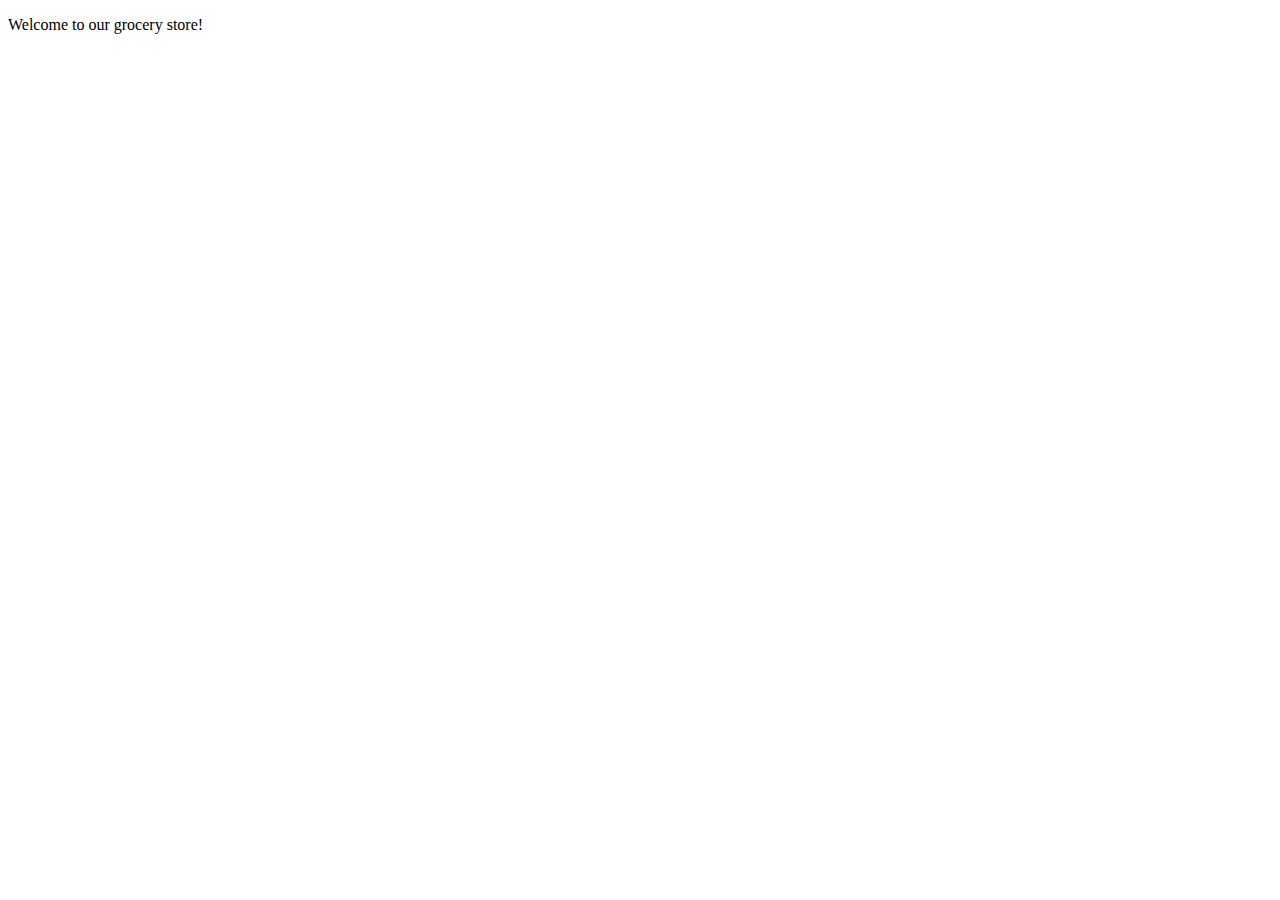
<file: 小马哥笔记/代码/idea/spring-webmvc/src/main/resources/thymeleaf/index.htm>
<!DOCTYPE html>
<html xmlns:th="http://www.thymeleaf.org">
<head>
    <title>首页</title>
    <meta http-equiv="Content-Type" content="text/html; charset=UTF-8" />
</head>
<body>
<p th:text="#{home.welcome}">Welcome to our grocery store!</p>
</body>
</html>
</file>
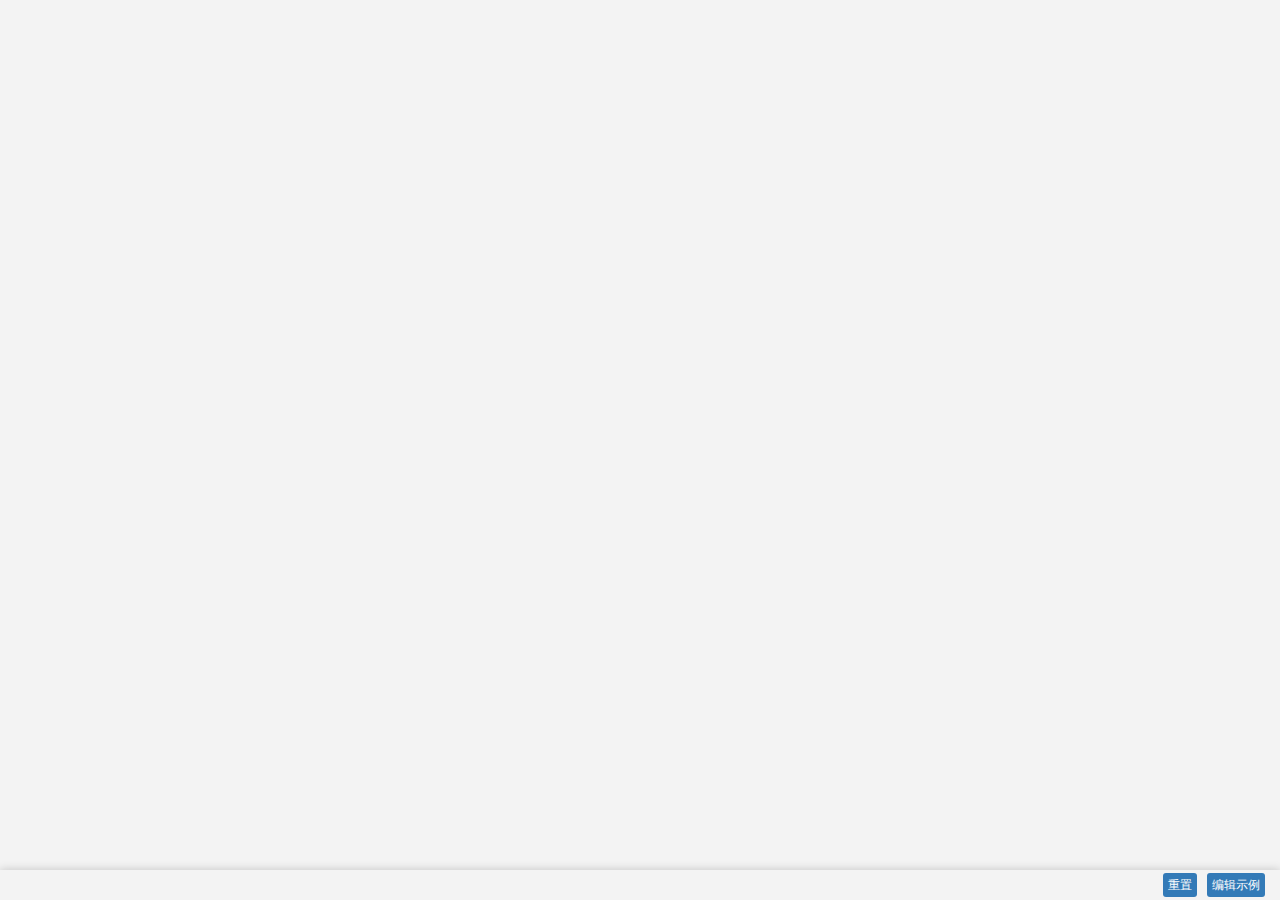
<file: API/ECharts API_files/view.htm>
<!DOCTYPE html>
<html><head>
<meta http-equiv="content-type" content="text/html; charset=UTF-8"><meta charset="utf-8"><meta http-equiv="X-UA-Compatible" content="IE=edge"><meta name="viewport" content="width=device-width, initial-scale=1"><link rel="stylesheet" type="text/css" href="view_data/bootstrap.css"><!-- HTML5 shim and Respond.js for IE8 support of HTML5 elements and media queries--><!--[if lt IE 9]><script src="https://oss.maxcdn.com/html5shiv/3.7.2/html5shiv.min.js"></script><script src="https://oss.maxcdn.com/respond/1.4.2/respond.min.js"></script><![endif]--><link rel="stylesheet" type="text/css" href="view_data/main.css"><title>ECharts Demo</title><script src="hm.js"></script><script type="text/javascript">window.EC_DEMO_LANG = 'cn';
</script><style type="text/css">.dg {
  /** Clear list styles */
  /* Auto-place container */
  /* Auto-placed GUI's */
  /* Line items that don't contain folders. */
  /** Folder names */
  /** Hides closed items */
  /** Controller row */
  /** Name-half (left) */
  /** Controller-half (right) */
  /** Controller placement */
  /** Shorter number boxes when slider is present. */
  /** Ensure the entire boolean and function row shows a hand */ }
  .dg ul {
    list-style: none;
    margin: 0;
    padding: 0;
    width: 100%;
    clear: both; }
  .dg.ac {
    position: fixed;
    top: 0;
    left: 0;
    right: 0;
    height: 0;
    z-index: 0; }
  .dg:not(.ac) .main {
    /** Exclude mains in ac so that we don't hide close button */
    overflow: hidden; }
  .dg.main {
    -webkit-transition: opacity 0.1s linear;
    -o-transition: opacity 0.1s linear;
    -moz-transition: opacity 0.1s linear;
    transition: opacity 0.1s linear; }
    .dg.main.taller-than-window {
      overflow-y: auto; }
      .dg.main.taller-than-window .close-button {
        opacity: 1;
        /* TODO, these are style notes */
        margin-top: -1px;
        border-top: 1px solid #2c2c2c; }
    .dg.main ul.closed .close-button {
      opacity: 1 !important; }
    .dg.main:hover .close-button,
    .dg.main .close-button.drag {
      opacity: 1; }
    .dg.main .close-button {
      /*opacity: 0;*/
      -webkit-transition: opacity 0.1s linear;
      -o-transition: opacity 0.1s linear;
      -moz-transition: opacity 0.1s linear;
      transition: opacity 0.1s linear;
      border: 0;
      position: absolute;
      line-height: 19px;
      height: 20px;
      /* TODO, these are style notes */
      cursor: pointer;
      text-align: center;
      background-color: #000; }
      .dg.main .close-button:hover {
        background-color: #111; }
  .dg.a {
    float: right;
    margin-right: 15px;
    overflow-x: hidden; }
    .dg.a.has-save > ul {
      margin-top: 27px; }
      .dg.a.has-save > ul.closed {
        margin-top: 0; }
    .dg.a .save-row {
      position: fixed;
      top: 0;
      z-index: 1002; }
  .dg li {
    -webkit-transition: height 0.1s ease-out;
    -o-transition: height 0.1s ease-out;
    -moz-transition: height 0.1s ease-out;
    transition: height 0.1s ease-out; }
  .dg li:not(.folder) {
    cursor: auto;
    height: 27px;
    line-height: 27px;
    overflow: hidden;
    padding: 0 4px 0 5px; }
  .dg li.folder {
    padding: 0;
    border-left: 4px solid rgba(0, 0, 0, 0); }
  .dg li.title {
    cursor: pointer;
    margin-left: -4px; }
  .dg .closed li:not(.title),
  .dg .closed ul li,
  .dg .closed ul li > * {
    height: 0;
    overflow: hidden;
    border: 0; }
  .dg .cr {
    clear: both;
    padding-left: 3px;
    height: 27px; }
  .dg .property-name {
    cursor: default;
    float: left;
    clear: left;
    width: 40%;
    overflow: hidden;
    text-overflow: ellipsis; }
  .dg .c {
    float: left;
    width: 60%; }
  .dg .c input[type=text] {
    border: 0;
    margin-top: 4px;
    padding: 3px;
    width: 100%;
    float: right; }
  .dg .has-slider input[type=text] {
    width: 30%;
    /*display: none;*/
    margin-left: 0; }
  .dg .slider {
    float: left;
    width: 66%;
    margin-left: -5px;
    margin-right: 0;
    height: 19px;
    margin-top: 4px; }
  .dg .slider-fg {
    height: 100%; }
  .dg .c input[type=checkbox] {
    margin-top: 9px; }
  .dg .c select {
    margin-top: 5px; }
  .dg .cr.function,
  .dg .cr.function .property-name,
  .dg .cr.function *,
  .dg .cr.boolean,
  .dg .cr.boolean * {
    cursor: pointer; }
  .dg .selector {
    display: none;
    position: absolute;
    margin-left: -9px;
    margin-top: 23px;
    z-index: 10; }
  .dg .c:hover .selector,
  .dg .selector.drag {
    display: block; }
  .dg li.save-row {
    padding: 0; }
    .dg li.save-row .button {
      display: inline-block;
      padding: 0px 6px; }
  .dg.dialogue {
    background-color: #222;
    width: 460px;
    padding: 15px;
    font-size: 13px;
    line-height: 15px; }

/* TODO Separate style and structure */
#dg-new-constructor {
  padding: 10px;
  color: #222;
  font-family: Monaco, monospace;
  font-size: 10px;
  border: 0;
  resize: none;
  box-shadow: inset 1px 1px 1px #888;
  word-wrap: break-word;
  margin: 12px 0;
  display: block;
  width: 440px;
  overflow-y: scroll;
  height: 100px;
  position: relative; }

#dg-local-explain {
  display: none;
  font-size: 11px;
  line-height: 17px;
  border-radius: 3px;
  background-color: #333;
  padding: 8px;
  margin-top: 10px; }
  #dg-local-explain code {
    font-size: 10px; }

#dat-gui-save-locally {
  display: none; }

/** Main type */
.dg {
  color: #eee;
  font: 11px 'Lucida Grande', sans-serif;
  text-shadow: 0 -1px 0 #111;
  /** Auto place */
  /* Controller row, <li> */
  /** Controllers */ }
  .dg.main {
    /** Scrollbar */ }
    .dg.main::-webkit-scrollbar {
      width: 5px;
      background: #1a1a1a; }
    .dg.main::-webkit-scrollbar-corner {
      height: 0;
      display: none; }
    .dg.main::-webkit-scrollbar-thumb {
      border-radius: 5px;
      background: #676767; }
  .dg li:not(.folder) {
    background: #1a1a1a;
    border-bottom: 1px solid #2c2c2c; }
  .dg li.save-row {
    line-height: 25px;
    background: #dad5cb;
    border: 0; }
    .dg li.save-row select {
      margin-left: 5px;
      width: 108px; }
    .dg li.save-row .button {
      margin-left: 5px;
      margin-top: 1px;
      border-radius: 2px;
      font-size: 9px;
      line-height: 7px;
      padding: 4px 4px 5px 4px;
      background: #c5bdad;
      color: #fff;
      text-shadow: 0 1px 0 #b0a58f;
      box-shadow: 0 -1px 0 #b0a58f;
      cursor: pointer; }
      .dg li.save-row .button.gears {
        background: #c5bdad url([data-uri]) 2px 1px no-repeat;
        height: 7px;
        width: 8px; }
      .dg li.save-row .button:hover {
        background-color: #bab19e;
        box-shadow: 0 -1px 0 #b0a58f; }
  .dg li.folder {
    border-bottom: 0; }
  .dg li.title {
    padding-left: 16px;
    background: black url([data-uri]) 6px 10px no-repeat;
    cursor: pointer;
    border-bottom: 1px solid rgba(255, 255, 255, 0.2); }
  .dg .closed li.title {
    background-image: url([data-uri]); }
  .dg .cr.boolean {
    border-left: 3px solid #806787; }
  .dg .cr.function {
    border-left: 3px solid #e61d5f; }
  .dg .cr.number {
    border-left: 3px solid #2fa1d6; }
    .dg .cr.number input[type=text] {
      color: #2fa1d6; }
  .dg .cr.string {
    border-left: 3px solid #1ed36f; }
    .dg .cr.string input[type=text] {
      color: #1ed36f; }
  .dg .cr.function:hover, .dg .cr.boolean:hover {
    background: #111; }
  .dg .c input[type=text] {
    background: #303030;
    outline: none; }
    .dg .c input[type=text]:hover {
      background: #3c3c3c; }
    .dg .c input[type=text]:focus {
      background: #494949;
      color: #fff; }
  .dg .c .slider {
    background: #303030;
    cursor: ew-resize; }
  .dg .c .slider-fg {
    background: #2fa1d6; }
  .dg .c .slider:hover {
    background: #3c3c3c; }
    .dg .c .slider:hover .slider-fg {
      background: #44abda; }
</style></head><body><div id="view-main"><div class="control-panel"><a class="btn btn-default btn-sm">编辑示例</a><a class="btn btn-default btn-sm">重置</a></div><div id="view-chart" class="chart" style="-moz-user-select: none; background: transparent none repeat scroll 0% 0%;" _echarts_instance_="ec_1513593424796"><div style="position: relative; overflow: hidden; width: 694px; height: 364px; padding: 0px; margin: 0px; border-width: 0px; cursor: default;"><canvas style="position: absolute; left: 0px; top: 0px; width: 694px; height: 364px; -moz-user-select: none; padding: 0px; margin: 0px; border-width: 0px;" width="694" height="364" data-zr-dom-id="zr_0"></canvas></div></div></div><script type="text/javascript" src="view_data/jquery.js"></script><script type="text/javascript" src="view_data/bootstrap.js"></script><script type="text/javascript" src="view_data/lodash.js"></script><script type="text/javascript" src="view_data/dat.js"></script><script type="text/javascript" src="view_data/echarts-all-3.js"></script><script type="text/javascript" src="view_data/ecStat.js"></script><script id="echarts-js" type="text/javascript" src="view_data/china.js"></script><script id="echarts-js" type="text/javascript" src="view_data/world.js"></script><script id="echarts-js" type="text/javascript" src="view_data/dataTool.js"></script><script id="echarts-js" type="text/javascript" src="view_data/api"></script><script type="text/javascript" src="view_data/getscript"></script><script id="echarts-js" type="text/javascript" src="view_data/bmap.js"></script><script type="text/javascript" src="view_data/view.js"></script><script type="text/javascript" src="view_data/hm.js"></script></body></html>
</file>
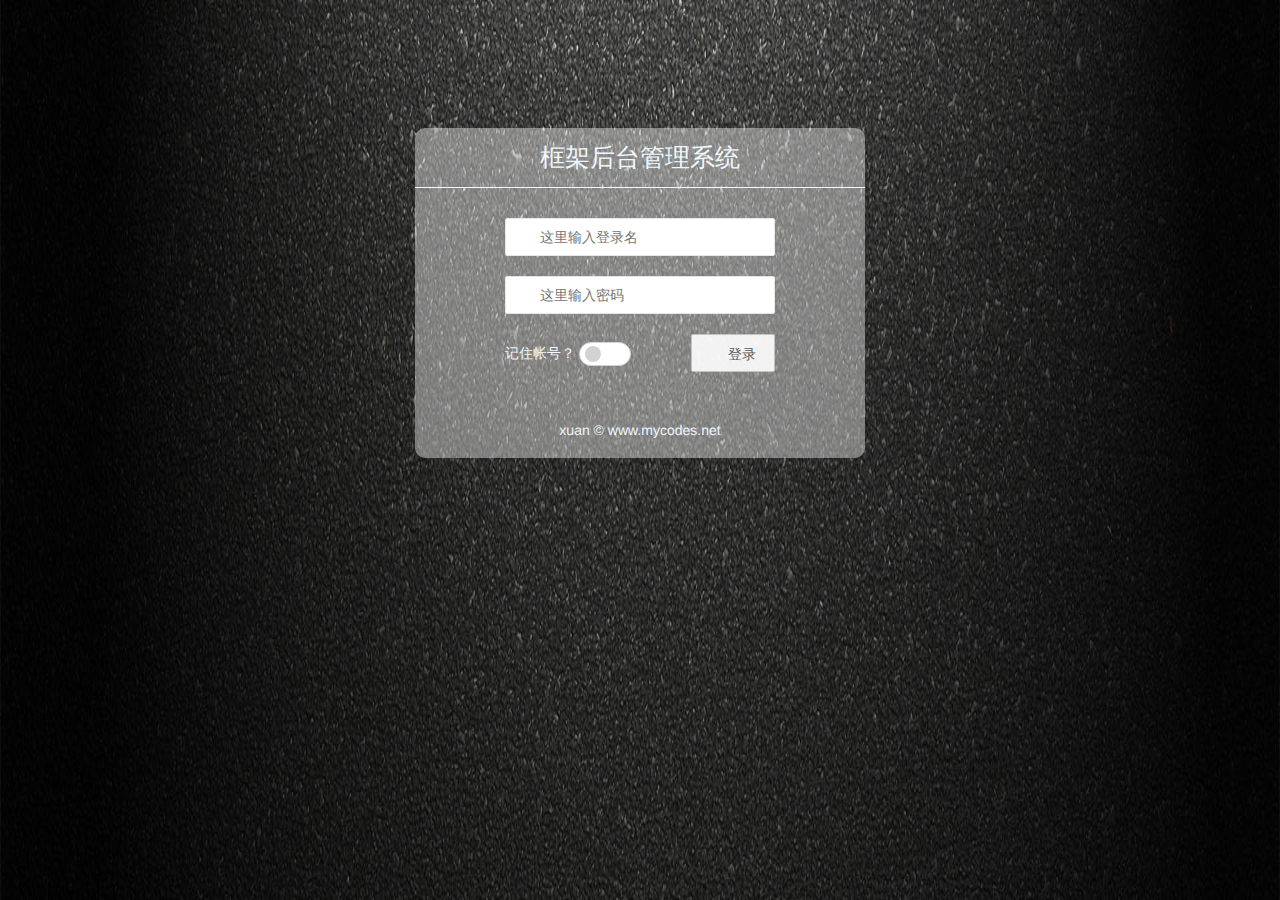
<file: 前端/html后台框架/page/login.html>
<!DOCTYPE html>
<html>
  <head>
	<meta charset="utf-8">
	<meta name="viewport" content="width=device-width,initial-scale=1,minimum-scale=1.0,maximum-scale=1.0,user-scalable=no" />
	<meta name="renderer" content="webkit|ie-comp|ie-stand">
	<meta http-equiv="X-UA-Compatible" content="IE=edge,chrome=1">
	<meta http-equiv="Cache-Control" content="no-siteapp" />
	<meta name="keywords" content="scclui框架">
	<meta name="description" content="scclui为轻量级的网站后台管理系统模版。">
    <title>首页</title>
	
	<link rel="stylesheet" href="../common/layui/css/layui.css">
	<link rel="stylesheet" href="../common/css/sccl.css">
    
  </head>
  
  <body class="login-bg">
    <div class="login-box">
        <header>
            <h1>框架后台管理系统</h1>
        </header>
        <div class="login-main">
			<form action="/manage/login" class="layui-form" method="post">
				<input name="__RequestVerificationToken" type="hidden" value="">                
				<div class="layui-form-item">
					<label class="login-icon">
						<i class="layui-icon"></i>
					</label>
					<input type="text" name="userName" lay-verify="userName" autocomplete="off" placeholder="这里输入登录名" class="layui-input">
				</div>
				<div class="layui-form-item">
					<label class="login-icon">
						<i class="layui-icon"></i>
					</label>
					<input type="password" name="password" lay-verify="password" autocomplete="off" placeholder="这里输入密码" class="layui-input">
				</div>
				<div class="layui-form-item">
					<div class="pull-left login-remember">
						<label>记住帐号？</label>

						<input type="checkbox" name="rememberMe" value="true" lay-skin="switch" title="记住帐号"><div class="layui-unselect layui-form-switch"><i></i></div>
					</div>
					<div class="pull-right">
						<button class="layui-btn layui-btn-primary" lay-submit="" lay-filter="login">
							<i class="layui-icon"></i> 登录
						</button>
					</div>
					<div class="clear"></div>
				</div>
			</form>        
		</div>
        <footer>
            <p>xuan © www.mycodes.net</p>
        </footer>
    </div>
    <script type="text/html" id="code-temp">
        <div class="login-code-box">
            <input type="text" class="layui-input" id="code" />
            <img id="valiCode" src="/manage/validatecode?v=636150612041789540" alt="验证码" />
        </div>
    </script>
    <script src="../common/layui/layui.js"></script>
    <script>
        layui.use(['layer', 'form'], function () {
            var layer = layui.layer,
				$ = layui.jquery,
				form = layui.form();

            form.verify({
                userName: function (value) {
                    if (value === '')
                        return '请输入用户名';
                },
                password: function (value) {
                    if (value === '')
                        return '请输入密码';
                }
            });

            var errorCount = 0;

            form.on('submit(login)', function (data) {
				window.location.href = "..common/page/index.html";
                /*if (errorCount > 5) {
                    layer.open({
                        title: '<img src="' + location.origin + '/Plugins/layui/images/face/7.gif" alt="[害羞]">输入验证码',
                        type: 1,
                        content: document.getElementById('code-temp').innerHTML,
                        btn: ['确定'],
                        yes: function (index, layero) {
                            var $code = $('#code');
                            if ($code.val() === '') {
                                layer.msg('输入验证码啦，让我知道你是人类。');
                                isCheck = false;
                            } else {
                                $('input[name=verifyCode]').val();
                                var params = data.field;
                                params.verifyCode = $code.val();
                                submit($,params);
                                layer.close(index);
                            }
                        },
                        area: ['250px', '150px']
                    });
                    $('#valiCode').off('click').on('click', function () {
                        this.src = '/manage/validatecode?v=' + new Date().getTime();
                    });
                }else{
                    submit($,data.field);
                }

                return false;*/
            });

        });
		
        /*function submit($,params){
            $.post('/manage/login',params , function (res) {
                if (!res.success) {
                    if (res.data !== undefined)
                        errorCount = res.data.errorCount
                    layer.msg(res.message,{icon:2});
                }else
                {
                    layer.msg(res.message,{icon:1},function(index){
                        layer.close(index);
                        location.href='/manage';
                    });
                }
            }, 'json');
        }*/
    </script>
  </body>
</html>
</file>
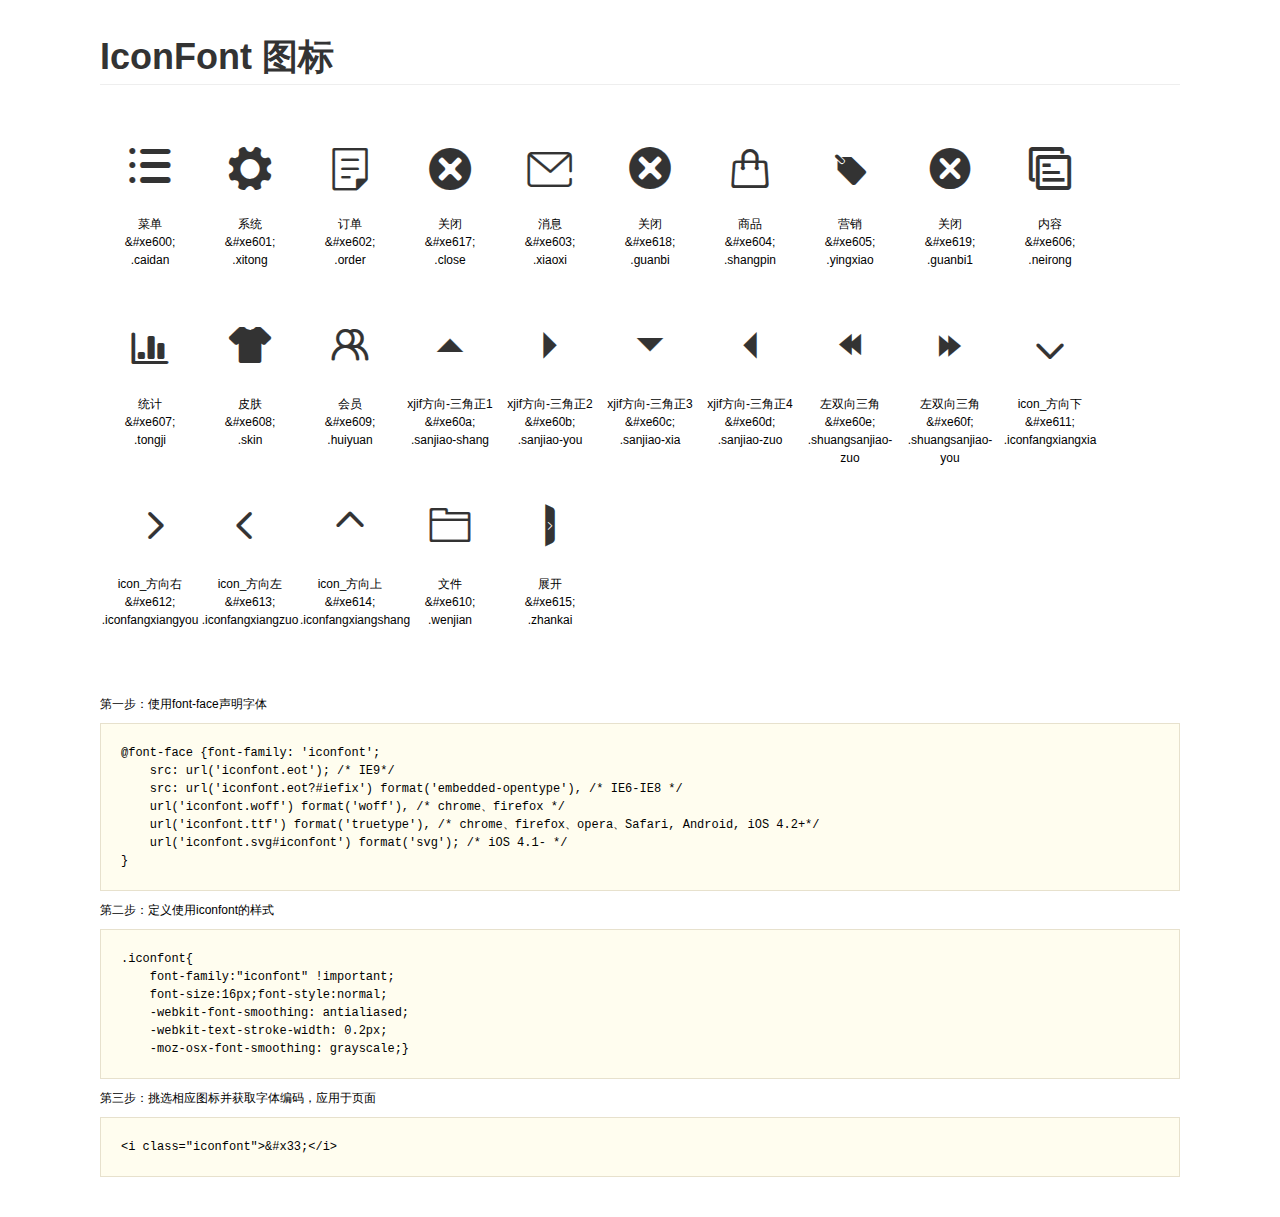
<file: 前端/html后台框架/common/iconfont/1.0.1/demo.html>
<!DOCTYPE html>
<html>
<head>
    <meta charset="utf-8"/>
    <title>IconFont</title>
    <link rel="stylesheet" href="demo.css">
    <link rel="stylesheet" href="iconfont.css">
</head>
<body>
    <div class="main">
        <h1>IconFont 图标</h1>
        <ul class="icon_lists clear">
            
                <li>
                <i class="icon iconfont">&#xe600;</i>
                    <div class="name">菜单</div>
                    <div class="code">&amp;#xe600;</div>
                    <div class="fontclass">.caidan</div>
                </li>
            
                <li>
                <i class="icon iconfont">&#xe601;</i>
                    <div class="name">系统</div>
                    <div class="code">&amp;#xe601;</div>
                    <div class="fontclass">.xitong</div>
                </li>
            
                <li>
                <i class="icon iconfont">&#xe602;</i>
                    <div class="name">订单</div>
                    <div class="code">&amp;#xe602;</div>
                    <div class="fontclass">.order</div>
                </li>
            
                <li>
                <i class="icon iconfont">&#xe617;</i>
                    <div class="name">关闭</div>
                    <div class="code">&amp;#xe617;</div>
                    <div class="fontclass">.close</div>
                </li>
            
                <li>
                <i class="icon iconfont">&#xe603;</i>
                    <div class="name">消息</div>
                    <div class="code">&amp;#xe603;</div>
                    <div class="fontclass">.xiaoxi</div>
                </li>
            
                <li>
                <i class="icon iconfont">&#xe618;</i>
                    <div class="name">关闭</div>
                    <div class="code">&amp;#xe618;</div>
                    <div class="fontclass">.guanbi</div>
                </li>
            
                <li>
                <i class="icon iconfont">&#xe604;</i>
                    <div class="name">商品</div>
                    <div class="code">&amp;#xe604;</div>
                    <div class="fontclass">.shangpin</div>
                </li>
            
                <li>
                <i class="icon iconfont">&#xe605;</i>
                    <div class="name">营销</div>
                    <div class="code">&amp;#xe605;</div>
                    <div class="fontclass">.yingxiao</div>
                </li>
            
                <li>
                <i class="icon iconfont">&#xe619;</i>
                    <div class="name">关闭</div>
                    <div class="code">&amp;#xe619;</div>
                    <div class="fontclass">.guanbi1</div>
                </li>
            
                <li>
                <i class="icon iconfont">&#xe606;</i>
                    <div class="name">内容</div>
                    <div class="code">&amp;#xe606;</div>
                    <div class="fontclass">.neirong</div>
                </li>
            
                <li>
                <i class="icon iconfont">&#xe607;</i>
                    <div class="name">统计</div>
                    <div class="code">&amp;#xe607;</div>
                    <div class="fontclass">.tongji</div>
                </li>
            
                <li>
                <i class="icon iconfont">&#xe608;</i>
                    <div class="name">皮肤</div>
                    <div class="code">&amp;#xe608;</div>
                    <div class="fontclass">.skin</div>
                </li>
            
                <li>
                <i class="icon iconfont">&#xe609;</i>
                    <div class="name">会员</div>
                    <div class="code">&amp;#xe609;</div>
                    <div class="fontclass">.huiyuan</div>
                </li>
            
                <li>
                <i class="icon iconfont">&#xe60a;</i>
                    <div class="name">xjif方向-三角正1</div>
                    <div class="code">&amp;#xe60a;</div>
                    <div class="fontclass">.sanjiao-shang</div>
                </li>
            
                <li>
                <i class="icon iconfont">&#xe60b;</i>
                    <div class="name">xjif方向-三角正2</div>
                    <div class="code">&amp;#xe60b;</div>
                    <div class="fontclass">.sanjiao-you</div>
                </li>
            
                <li>
                <i class="icon iconfont">&#xe60c;</i>
                    <div class="name">xjif方向-三角正3</div>
                    <div class="code">&amp;#xe60c;</div>
                    <div class="fontclass">.sanjiao-xia</div>
                </li>
            
                <li>
                <i class="icon iconfont">&#xe60d;</i>
                    <div class="name">xjif方向-三角正4</div>
                    <div class="code">&amp;#xe60d;</div>
                    <div class="fontclass">.sanjiao-zuo</div>
                </li>
            
                <li>
                <i class="icon iconfont">&#xe60e;</i>
                    <div class="name">左双向三角</div>
                    <div class="code">&amp;#xe60e;</div>
                    <div class="fontclass">.shuangsanjiao-zuo</div>
                </li>
            
                <li>
                <i class="icon iconfont">&#xe60f;</i>
                    <div class="name">左双向三角</div>
                    <div class="code">&amp;#xe60f;</div>
                    <div class="fontclass">.shuangsanjiao-you</div>
                </li>
            
                <li>
                <i class="icon iconfont">&#xe611;</i>
                    <div class="name">icon_方向下</div>
                    <div class="code">&amp;#xe611;</div>
                    <div class="fontclass">.iconfangxiangxia</div>
                </li>
            
                <li>
                <i class="icon iconfont">&#xe612;</i>
                    <div class="name">icon_方向右</div>
                    <div class="code">&amp;#xe612;</div>
                    <div class="fontclass">.iconfangxiangyou</div>
                </li>
            
                <li>
                <i class="icon iconfont">&#xe613;</i>
                    <div class="name">icon_方向左</div>
                    <div class="code">&amp;#xe613;</div>
                    <div class="fontclass">.iconfangxiangzuo</div>
                </li>
            
                <li>
                <i class="icon iconfont">&#xe614;</i>
                    <div class="name">icon_方向上</div>
                    <div class="code">&amp;#xe614;</div>
                    <div class="fontclass">.iconfangxiangshang</div>
                </li>
            
                <li>
                <i class="icon iconfont">&#xe610;</i>
                    <div class="name">文件</div>
                    <div class="code">&amp;#xe610;</div>
                    <div class="fontclass">.wenjian</div>
                </li>
            
                <li>
                <i class="icon iconfont">&#xe615;</i>
                    <div class="name">展开</div>
                    <div class="code">&amp;#xe615;</div>
                    <div class="fontclass">.zhankai</div>
                </li>
            
        </ul>


        <div class="helps">
            第一步：使用font-face声明字体
            <pre>
@font-face {font-family: 'iconfont';
    src: url('iconfont.eot'); /* IE9*/
    src: url('iconfont.eot?#iefix') format('embedded-opentype'), /* IE6-IE8 */
    url('iconfont.woff') format('woff'), /* chrome、firefox */
    url('iconfont.ttf') format('truetype'), /* chrome、firefox、opera、Safari, Android, iOS 4.2+*/
    url('iconfont.svg#iconfont') format('svg'); /* iOS 4.1- */
}
</pre>
第二步：定义使用iconfont的样式
            <pre>
.iconfont{
    font-family:"iconfont" !important;
    font-size:16px;font-style:normal;
    -webkit-font-smoothing: antialiased;
    -webkit-text-stroke-width: 0.2px;
    -moz-osx-font-smoothing: grayscale;}
</pre>
第三步：挑选相应图标并获取字体编码，应用于页面
<pre>
&lt;i class="iconfont"&gt;&amp;#x33;&lt;/i&gt;
</pre>
        </div>

    </div>
</body>
</html>
</file>
<file: API/ECharts API_files/view_data/main.css>
*{margin:0;padding:0;-webkit-box-sizing:border-box;box-sizing:border-box}body{background-color:#f3f3f3;color:#333}.page{padding:20px 0}.btn-primary{background-color:#3ba7dc;border-color:#3095c6}.btn-primary:hover{background-color:#3095c6;border-color:#3095c6}.navbar-default{border:none;border-bottom:1px solid #0e151f;background-color:#293c55}.navbar-default#index-nav{margin-bottom:0}.navbar-default .navbar-brand{color:#efefef}.navbar-default .navbar-brand:hover,.navbar-default .navbar-brand:focus{color:#f3f3f3}.navbar-default .navbar-nav li a{color:#efefef}.navbar-default .navbar-nav li a:hover,.navbar-default .navbar-nav li a:focus{color:#f3f3f3;background-color:#0e151f}.navbar-default .navbar-nav li.active a{color:#efefef;background-color:#162436}.navbar-default .navbar-nav li.active a:hover,.navbar-default .navbar-nav li.active a:focus{color:#f3f3f3;background-color:#0e151f}.navbar-default .navbar-nav li.highlight a{background-color:#e43c59}.navbar-default .navbar-nav li.highlight a:hover,.navbar-default .navbar-nav li.highlight a:focus{background-color:#bf465b}#nav-avatar{width:50px;height:50px;float:right;display:none}#nav-avatar img{width:50px;height:50px}.nav-dropdown-panel{display:none;position:absolute;right:0;z-index:99999}.nav-dropdown-panel#login-dropdown-panel{width:350px}.nav-dropdown-panel#login-dropdown-panel form{padding:20px 30px 0 30px}.nav-dropdown-panel#user-dropdown-panel{width:150px}.nav-dropdown-panel#user-dropdown-panel .panel-body{padding:0}#main-container{position:absolute;left:0;right:0;bottom:0;top:50px}#main-container .handler{position:absolute;left:50%;top:0;bottom:0;width:5px;cursor:col-resize;z-index:100;background-color:transparent;border-left:1px solid #ccc}#main-container.no-top{top:0}#code-container{position:absolute;left:0;bottom:0;top:0;width:50%}#control-panel{height:30px;position:absolute;left:0;right:0;top:0;z-index:20;padding:0;-webkit-box-shadow:0 2px 10px rgba(0,0,0,0.2);box-shadow:0 2px 10px rgba(0,0,0,0.2)}#control-panel .setting-panel{display:inline-block}#control-panel .setting-panel .btn-group+.btn-group{margin-left:10px}#control-panel .control-btn-panel{float:right}#control-panel .control-btn-panel .btn{color:#FFF;-webkit-border-radius:0;border-radius:0;background-color:#3FA7DC;margin-left:10px;border:none;height:30px;width:50px}#control-panel .control-btn-panel .btn:hover{background-color:#277EAB}#code-panel{position:absolute;top:30px;bottom:0;left:0;right:0;padding:10px}#code-panel ::-webkit-scrollbar{height:8px;width:8px;-webkit-transition:all 0.3s ease-in-out;transition:all 0.3s ease-in-out;-webkit-border-radius:2px;border-radius:2px}#code-panel ::-webkit-scrollbar-button{display:none}#code-panel ::-webkit-scrollbar-thumb{width:8px;min-height:15px;background:rgba(50,50,50,0.6) !important;-webkit-transition:all 0.3s ease-in-out;transition:all 0.3s ease-in-out;-webkit-border-radius:2px;border-radius:2px}#code-panel ::-webkit-scrollbar-thumb:hover{background:rgba(0,0,0,0.5) !important}#code-info{position:absolute;bottom:0;overflow:hidden;height:30px;line-height:30px;padding:0px 10px;font-size:0.9rem}#code-info .code-info-time{color:#333;display:inline-block;margin-right:10px}#code-info .code-info-type-info{color:#333}#code-info .code-info-type-warn{color:#f93}#code-info .code-info-type-error{color:#e43c59}#left-chart-nav{position:fixed;top:0;bottom:0;left:0;padding-top:50px;width:155px;background-color:#293c55;overflow-y:hidden}#left-chart-nav:hover{overflow-y:auto}#left-chart-nav li{height:54px;padding:10px 0 10px 20px;-webkit-transition:0.5s;transition:0.5s}#left-chart-nav li a{color:#ccc;position:relative;display:block;-webkit-transition:0.5s;transition:0.5s}#left-chart-nav li a .chart-name{display:inline-block;position:relative;top:-12px;margin-left:10px}#left-chart-nav li a .chart-icon{content:'';display:inline-block;width:32px;height:32px;background-image:url("../images/chart-icon.png");background-size:32px;background-repeat:no-repeat;-webkit-border-radius:50%;border-radius:50%;border:1px solid #999}#left-chart-nav li.active{background-color:#e43c59}#left-chart-nav li.active a{color:#f3f3f3}#left-chart-nav li.active .chart-icon{border-color:#f3f3f3}#left-chart-nav li:hover{background-color:#162436}@media (max-width: 768px){#left-chart-nav{display:none}}#left-chart-nav-line .chart-icon{background-position-x:-1px;background-position-y:-1px}#left-chart-nav-bar .chart-icon{background-position-x:-1px;background-position-y:-33px}#left-chart-nav-scatter .chart-icon{background-position-x:-1px;background-position-y:-65px}#left-chart-nav-pie .chart-icon{background-position-x:-1px;background-position-y:-129px}#left-chart-nav-radar .chart-icon{background-position-x:-1px;background-position-y:-161px}#left-chart-nav-funnel .chart-icon{background-position-x:-1px;background-position-y:-321px}#left-chart-nav-gauge .chart-icon{background-position-x:-1px;background-position-y:-289px}#left-chart-nav-map .chart-icon{background-position-x:-1px;background-position-y:-257px}#left-chart-nav-graph .chart-icon{background-position-x:-1px;background-position-y:-225px}#left-chart-nav-treemap .chart-icon{background-position-x:-1px;background-position-y:-449px}#left-chart-nav-parallel .chart-icon{background-position-x:-1px;background-position-y:-513px}#left-chart-nav-sankey .chart-icon{background-position-x:-1px;background-position-y:-545px}#left-chart-nav-candlestick .chart-icon{background-position-x:-1px;background-position-y:-97px}#left-chart-nav-boxplot .chart-icon{background-position-x:-1px;background-position-y:-577px}#left-chart-nav-heatmap .chart-icon{background-position-x:-1px;background-position-y:-353px}#left-chart-nav-pictorialBar .chart-icon{background-position-x:-1px;background-position-y:-769px}#left-chart-nav-themeRiver .chart-icon{background-position-x:-1px;background-position-y:-801px}#left-chart-nav-calendar .chart-icon{background-position-x:-1px;background-position-y:-833px}.chart-list-panel{margin:30px 15px}.chart-list-panel h3{margin-bottom:20px}.chart-list-panel .chart{width:100%;max-width:350px;margin:0 auto;margin-bottom:30px;-webkit-border-radius:2px;border-radius:2px;background-color:#fff;-webkit-box-shadow:0 1px 2px rgba(0,0,0,0.1);box-shadow:0 1px 2px rgba(0,0,0,0.1)}.chart-list-panel .chart .chart-link{position:relative;display:block}.chart-list-panel .chart .chart-link .chart-area{width:100%;height:100%;padding:8px}.chart-list-panel .chart .chart-link .chart-title{color:#293c55;overflow:hidden;text-overflow:ellipsis;white-space:nowrap;padding:10px 10px 2px 10px;margin:0;font-weight:normal;font-size:16px}.chart-list-panel .chart .chart-info{padding:5px 0;font-weight:bold}.chart-list-panel .chart .chart-info .chart-icon{float:right}.chart-list-panel .chart .chart-info .chart-icon .chart-delete{display:none;-webkit-transition:1s;transition:1s}.chart-list-panel .chart:hover .chart-info .chart-icon .chart-delete{display:block;text-decoration:none}.dg.main *{-webkit-box-sizing:content-box;box-sizing:content-box}.dg.main input{line-height:normal}.dg.main.a{overflow-x:visible}.right-container{position:absolute;right:0;width:50%;height:100%;padding:0;padding-left:5px;border:none;z-index:30;background:#f3f3f3}.right-container .right-panel{padding:10px;padding-left:15px}#fork-btn,#reset-btn{display:none}#chart-panel{position:absolute;top:0;right:0;bottom:0;left:0;padding:10px;-webkit-box-sizing:border-box;box-sizing:border-box}.dg.main .c select{color:#000}.icon-bar{display:inline-block;margin:0 0.4rem;color:#ccc}.icon-bar span::before{position:relative;top:0.2rem;margin-right:0.25rem;color:#ccc}.icon-bar:hover{color:#999}.icon-bar:hover span::before{color:#999}.profile .user-info{text-align:center}.profile .user-info .user-info-avatar{width:100px;height:100px;-webkit-border-radius:50px;border-radius:50px}.profile .user-info .user-info-name{margin:0.5rem 0 0.25rem 0;font-size:2rem;font-weight:bold}.profile .user-info .user-info-data{font-size:1.5rem}.profile .user-info .user-info-data ul{list-style-type:none}#view-main{position:absolute;left:0;right:0;top:0;bottom:0}#view-main .control-panel{position:absolute;bottom:0;height:30px;padding-right:10px;width:100%;background:#F3F3F3;-webkit-box-shadow:0 0 10px rgba(0,0,0,0.2);box-shadow:0 0 10px rgba(0,0,0,0.2);z-index:1001}#view-main .control-panel .btn{float:right;margin:3px 5px;padding:3px 5px;background:#337ab7;border:none;color:white}#view-main .chart{position:absolute;left:0;right:0;top:0;bottom:30px;padding:2px}#view-mask{position:absolute;left:0;top:0;right:0;bottom:0;z-index:1000}#explore-container{margin-left:155px;padding:50px 20px}@media (max-width: 768px){#explore-container{margin-left:0}}
</file>
<file: 前端/html后台框架/common/layui/css/layui.css>
/**
 
 @Name: layui
 @Author: 贤心
 @Site: http://www.layui.com
 
 */


/** 初始化 **/
body,div,dl,dt,dd,ul,ol,li,h1,h2,h3,h4,h5,h6,input,button,textarea,p,blockquote,th,td,form,pre{margin: 0; padding: 0; -webkit-tap-highlight-color:rgba(0,0,0,0)}
body{-webkit-font-feature-settings: 'kern' 1; -moz-font-feature-settings: 'kern' 1; -o-font-feature-settings: 'kern' 1; text-rendering: geometricPrecision;}
a:active,a:hover{outline:0}
img{display: inline-block; border: none; vertical-align: middle;}
li{list-style:none;}
table{border-collapse: collapse; border-spacing: 0;}
h1,h2,h3{font-size: 14px; font-weight: 400;}
h4, h5, h6{font-size: 100%; font-weight: 400;}
button,input,select,textarea{font-size: 100%; }
input,button,textarea,select,optgroup,option{font-family: inherit; font-size: inherit; font-style: inherit; font-weight: inherit; outline: 0;}
pre{white-space: pre-wrap; white-space: -moz-pre-wrap; white-space: -pre-wrap; white-space: -o-pre-wrap; word-wrap: break-word;}

/** 滚动条 **/
::-webkit-scrollbar{width: 10px; height: 10px;}
::-webkit-scrollbar-button:vertical{display: none;}
::-webkit-scrollbar-track, ::-webkit-scrollbar-corner{background-color: #e2e2e2;}
::-webkit-scrollbar-thumb{border-radius: 0; background-color: rgba(0,0,0,.3);}
::-webkit-scrollbar-thumb:vertical:hover{background-color: rgba(0,0,0,.35);}
::-webkit-scrollbar-thumb:vertical:active{background-color: rgba(0,0,0,.38);}

/** 图标字体 **/
@font-face {font-family: 'iconfont';
  src: url('../font/iconfont.eot');
  src: url('../font/iconfont.eot?#iefix') format('embedded-opentype'),
  url('../font/iconfont.woff') format('woff'),
  url('../font/iconfont.ttf') format('truetype'),
  url('../font/iconfont.svg#iconfont') format('svg');
}
                    
.layui-icon{
  font-family:"layui-icon" !important;
  font-size: 16px;
  font-style: normal;
  -webkit-font-smoothing: antialiased;
  -moz-osx-font-smoothing: grayscale;
}

/** 初始化全局标签 **/
body{line-height: 24px; font: 14px Helvetica Neue,Helvetica,PingFang SC,\5FAE\8F6F\96C5\9ED1,Tahoma,Arial,sans-serif;}
a{color: #333; text-decoration:none; }
a:hover{color: #777;}
a cite{font-style: normal; *cursor:pointer;}

/** 基础通用 **/
/* 消除第三方ui可能造成的冲突 */.layui-box, .layui-box *{-webkit-box-sizing: content-box !important; -moz-box-sizing: content-box !important; box-sizing: content-box !important;}
.layui-clear{clear: both; *zoom: 1;}
.layui-clear:after{content:'\20'; clear:both; *zoom:1; display:block; height:0;}
.layui-inline{position: relative; display: inline-block; *display:inline; *zoom:1; vertical-align: middle;}
/* 三角形 */.layui-edge{position: absolute; width: 0; height: 0; border-style: dashed; border-color: transparent; overflow: hidden;}
/* 单行溢出省略 */.layui-elip{text-overflow: ellipsis; overflow: hidden; white-space: nowrap;}
/* 屏蔽选中 */.layui-unselect{-moz-user-select: none; -webkit-user-select: none; -ms-user-select: none;}
.layui-disabled,.layui-disabled:hover{color: #d2d2d2 !important; cursor: not-allowed !important;}
.layui-show{display: block !important;}
.layui-hide{display: none !important;}

/* 布局 */
.layui-main{position: relative; width: 1140px; margin: 0 auto;}
.layui-header{position: relative; z-index: 1000; height: 65px;}
.layui-header a:hover{transition: all .5s; -webkit-transition: all .5s;}
.layui-side{position: fixed; top: 0; bottom: 0; z-index: 999; width: 200px; overflow-x: hidden;}
.layui-side-scroll{width: 220px; height: 100%; overflow-x: hidden;}
.layui-body{position: absolute; left: 200px; right: 0; top: 0; bottom: 0; z-index: 998; width: auto; overflow: hidden; overflow-y: auto; -webkit-box-sizing: border-box; -moz-box-sizing: border-box; box-sizing: border-box;}

/* 后台布局风格 */
.layui-layout-admin .layui-header{border-bottom: 5px solid #5FB878;}
.layui-layout-admin .layui-side{top: 65px; width: 200px; overflow-x: hidden;}
.layui-layout-admin .layui-body{top: 70px; bottom: 44px;}
.layui-layout-admin .layui-main{width: auto; margin: 0 15px;}
.layui-layout-admin .layui-footer{position: fixed; left: 200px; right: 0; bottom: 0; height: 44px; background-color: #eee;}


/** 页面元素 **/
.layui-btn, .layui-input, .layui-textarea, layui-upload-button{outline: none; -webkit-transition: border-color .3s cubic-bezier(.65,.05,.35,.5); transition: border-color .3s cubic-bezier(.65,.05,.35,.5); -webkit-box-sizing: border-box !important; -moz-box-sizing: border-box !important; box-sizing: border-box !important;}

/* 引用 */.layui-elem-quote{margin-bottom: 10px; padding: 15px; border-left: 5px solid #009688; border-radius: 0 2px 2px 0; background-color: #f2f2f2;}
/* 字段集合 */.layui-elem-field{padding: 0; border: 1px solid #e2e2e2;}
.layui-elem-field legend{margin-left: 20px; padding: 0 10px; font-size: 20px; font-weight: 300;}
.layui-field-title{margin: 10px 0 20px; border: none; border-top: 1px solid #e2e2e2;}

/* 颜色 */
.layui-bg-black{background-color: #393D49; color: #c2c2c2;}
.layui-bg-black a{color: #c2c2c2;}.layui-bg-black a:hover{color: #fff;}
.layui-bg-gray{background-color: #eee; color: #333;}
.layui-bg-green{background-color: #009688; color: #D7EEE8;}
.layui-bg-blue{background-color: #1E9FFF;  color: #D7EEE8;}

/* 文字 */
.layui-word-aux{font-size: 12px; color: #999; padding: 0 5px;}

/* 按钮 */
.layui-btn{display: inline-block; vertical-align: middle; height: 38px; line-height: 38px; padding: 0 18px; background-color: #009688; color: #fff; white-space: nowrap; text-align: center; border: none; border-radius: 2px; cursor: pointer; opacity: 0.9; filter:alpha(opacity=90); -moz-user-select: none; -webkit-user-select: none; -ms-user-select: none;}
.layui-btn:hover{opacity: 0.8; filter:alpha(opacity=80); color: #fff;}
.layui-btn:active{opacity: 1; filter:alpha(opacity=100);}
.layui-btn+.layui-btn{margin-left: 10px;}
/* 圆角 */.layui-btn-radius{border-radius: 100px;}
.layui-btn .layui-icon{font-size: 18px; vertical-align: bottom;}

/* 原始 */.layui-btn-primary{border: 1px solid #C9C9C9; background-color: #fff; color: #555;}
.layui-btn-primary:hover{border-color: #009688; color: #333}
/* 百搭 */.layui-btn-normal{background-color: #1E9FFF;}
/* 暖色 */.layui-btn-warm{background-color: #F7B824;}
/* 警告 */.layui-btn-danger{background-color: #FF5722;}
/* 禁用 */.layui-btn-disabled,.layui-btn-disabled:hover,.layui-btn-disabled:active{border: 1px solid #e6e6e6; background-color: #FBFBFB; color: #C9C9C9; cursor: not-allowed; opacity: 1;}

/* 大型 */.layui-btn-big{height: 44px; line-height: 44px; padding: 0 25px; font-size: 16px;}
/* 小型 */.layui-btn-small{height: 30px; line-height: 30px; padding: 0 10px; font-size: 12px;}
.layui-btn-small i{font-size: 16px !important;}
/* 迷你 */.layui-btn-mini{height: 22px; line-height: 22px; padding: 0 5px; font-size: 12px;}
.layui-btn-mini i{font-size: 14px !important;}

/** 表单 **/
.layui-input, .layui-textarea{display: block; width: 100%; padding: 0 10px; height: 38px;  line-height: 36px\9; border: 1px solid #e6e6e6; background-color: #fff; border-radius: 2px;}
.layui-input:hover, .layui-textarea:hover{border-color: #D2D2D2 !important;}
.layui-input:focus, .layui-textarea:focus{border-color: #C9C9C9 !important;}
.layui-textarea{position: relative; min-height: 100px; height: auto; line-height: 20px; padding: 6px 10px; resize: vertical;}
.layui-form select, 
.layui-form input[type=checkbox],
.layui-form input[type=radio]{display: none;}

.layui-form-item{margin-bottom: 20px; clear: both; *zoom: 1;}
.layui-form-item:after{content:'\20'; clear: both; *zoom: 1; display: block; height:0;}
.layui-form-label{position: relative; float: left; display: block; padding: 9px 15px;  width: 80px; line-height: 20px; text-align: right;}
.layui-form-item .layui-inline{margin-bottom: 5px; margin-right: 10px;}
.layui-input-block, .layui-input-inline{position: relative;}
.layui-input-block{margin-left: 110px; min-height: 36px;}
.layui-input-inline{display: inline-block; vertical-align: middle;}
.layui-form-item .layui-input-inline{float: left; width: 190px; margin-right: 10px;}
.layui-form-text .layui-input-inline{width: auto;}

/* 分割块 */.layui-form-mid{position: relative; float: left; display: block; padding: 8px 0; line-height: 20px; margin-right: 10px;}
/* 警告域 */.layui-form-danger:focus
,.layui-form-danger+.layui-form-select .layui-input{border: 1px solid #FF5722 !important;}


/* 下拉选择 */.layui-form-select{position: relative;}
.layui-form-select .layui-input{padding-right: 30px; cursor: pointer;}
.layui-form-select .layui-edge{position: absolute; right: 10px; top: 50%; margin-top: -3px; cursor: pointer; border-width: 6px; border-top-color: #c2c2c2; border-top-style: solid; transition: transform .3s; transition: transform .3s,-webkit-transform .3s;}
.layui-form-select ul{display: none; position: absolute; left: 0; top: 42px; margin-bottom: 50px; padding: 5px 0; z-index: 999; width: 100%; border: 1px solid #d2d2d2; max-height: 300px; overflow-y: auto; background-color: #fff; border-radius: 2px; box-shadow: 0 2px 4px rgba(0,0,0,.12); box-sizing: border-box;}
.layui-form-select ul li{padding: 0 10px; line-height: 36px; white-space: nowrap; overflow: hidden; text-overflow: ellipsis; cursor: pointer;}
.layui-form-select ul li:hover{background-color: #f2f2f2;}
.layui-form-select ul li.layui-this{background-color: #5FB878; color: #fff;}
.layui-form-selected ul{display: block;}
.layui-form-selected .layui-edge{margin-top: -9px; -webkit-transform:rotate(180deg); transform: rotate(180deg);}
.layui-form-selected .layui-edge{margin-top: -3px\0; }
:root .layui-form-selected .layui-edge{margin-top: -9px\0/IE9;}

/* 复选框 */.layui-form-checkbox{position: relative; display: inline-block; vertical-align: middle; height: 38px; line-height: 36px; margin: 0 10px 0 0; padding-right: 43px; border: 1px solid #d2d2d2; background-color: #fff; cursor: pointer; font-size: 0; border-radius: 2px;  -webkit-transition: .1s linear; transition: .1s linear; box-sizing: border-box !important;}
.layui-form-checkbox:hover{border: 1px solid #c2c2c2;}
.layui-form-checkbox *{display: inline-block; vertical-align: middle;}
.layui-form-checkbox span{padding: 0 10px; font-size: 14px; background-color: #d2d2d2; color: #fff; overflow: hidden; white-space: nowrap; text-overflow: ellipsis;}
.layui-form-checkbox:hover span{background-color: #c2c2c2;}
.layui-form-checkbox i{position: absolute; right: 0; width: 43px; margin-left: -3px; color: #fff; font-size: 20px;}
.layui-form-checkbox:hover i{color: #c2c2c2;}
.layui-form-checked, .layui-form-checked:hover{border: 1px solid #5FB878;}
.layui-form-checked span, .layui-form-checked:hover span{background-color: #5FB878;}
.layui-form-checked i, .layui-form-checked:hover i{color: #5FB878;}

/* 复选框-开关风格 */.layui-form-switch{position: relative; display: inline-block; vertical-align: middle; height: 22px; line-height: 22px; width: 40px; padding: 0 5px; margin-top: 8px; border: 1px solid #d2d2d2; border-radius: 20px; cursor: pointer; background-color: #fff; -webkit-transition: .1s linear; transition: .1s linear;}
.layui-form-switch i{position: absolute; left: 5px; top: 3px; width: 16px; height: 16px; border-radius: 20px; background-color: #d2d2d2; -webkit-transition: .1s linear; transition: .1s linear;}
.layui-form-onswitch{border-color: #5FB878; background-color: #5FB878;}
.layui-form-onswitch:before{content: 'ON'; color: #fff;}
.layui-form-onswitch i{left: 30px; background-color: #fff;}

/* 单选框 */
.layui-form-radio{display: inline-block; vertical-align: middle; line-height: 28px; margin: 6px 10px 0 0; padding-right: 10px; cursor: pointer; font-size: 0;}
.layui-form-radio *{display: inline-block; vertical-align: middle;}
.layui-form-radio i{margin-right: 8px; font-size: 22px; color: #c2c2c2;}
.layui-form-radio  span{font-size: 14px;}
.layui-form-radioed i,.layui-form-radio i:hover{color: #5FB878;}

/* 表单方框风格 */.layui-form-pane .layui-form-label{width: 80px; padding: 8px 15px; line-height: 20px; border: 1px solid #e6e6e6; border-radius: 2px 0 0 2px; text-align: center; background-color: #FBFBFB; overflow: hidden; white-space: nowrap; text-overflow: ellipsis;}
.layui-form-pane .layui-input-inline{margin-left: -1px;}
.layui-form-pane .layui-input-block{margin-left: 112px; left: -1px;}
.layui-form-pane .layui-input{border-radius: 0 2px 2px 0;}
.layui-form-pane .layui-form-text .layui-form-label{float: none; width: 100%; border-right: 1px solid #e6e6e6; border-radius: 2px; box-sizing: border-box!important; text-align: left;}
.layui-form-pane .layui-form-text .layui-input-inline{display: block; margin: 0; top: -1px; clear: both;}
.layui-form-pane .layui-form-text .layui-input-block{margin: 0; left: 0; top: -1px;}
.layui-form-pane .layui-form-text .layui-textarea{min-height: 100px; border-radius: 0 0 2px 2px;}
.layui-form-pane .layui-input:hover, .layui-form-pane .layui-textarea:hover{border-color: #e6e6e6 !important;}
.layui-form-pane .layui-input:focus, .layui-form-pane .layui-textarea:focus{border-color: #e6e6e6 !important;}
.layui-form-pane .layui-form-checkbox{margin: 0 0 10px 10px;}
.layui-form-pane .layui-form-switch, 
.layui-form-pane .layui-form-radio{margin-left: 10px; }

/** 富文本编辑器 **/
.layui-layedit{border: 1px solid #d2d2d2; border-radius: 2px;}
.layui-layedit-tool{padding: 3px 5px; border-bottom: 1px solid #e2e2e2; font-size: 0;}
.layedit-tool-fixed{position: fixed; top: 0; border-top: 1px solid #e2e2e2;}
.layui-layedit-tool .layedit-tool-mid,
.layui-layedit-tool .layui-icon{display: inline-block; vertical-align: middle; text-align: center; font-size: 14px;}
.layui-layedit-tool .layui-icon{position: relative; width: 32px; height: 30px; line-height: 30px; margin: 3px 5px; border-radius: 2px; color: #777; cursor: pointer; -webkit-transition: border-radius: 2px; border-color .3s cubic-bezier(.65,.05,.35,.5); transition: border-color .3s cubic-bezier(.65,.05,.35,.5);}
.layui-layedit-tool .layui-icon:hover{color: #393D49;}
.layui-layedit-tool .layui-icon:active{color: #000;}
.layui-layedit-tool .layedit-tool-active{background-color: #e2e2e2; color: #000;}
.layui-layedit-tool .layui-disabled,
.layui-layedit-tool .layui-disabled:hover{color: #d2d2d2; cursor: not-allowed;}
.layui-layedit-tool .layedit-tool-mid{width: 1px; height: 18px; margin: 0 10px; background-color: #d2d2d2;}

.layedit-tool-html{width: 50px !important; font-size: 30px !important;}
.layedit-tool-b,
.layedit-tool-code,
.layedit-tool-help{font-size: 16px !important;}
.layedit-tool-d,
.layedit-tool-unlink,
.layedit-tool-face,
.layedit-tool-image{font-size: 18px !important;}
.layedit-tool-image input{position: absolute; font-size: 0; left: 0; top: 0; width: 100%; height: 100%; opacity: 0.01; filter: Alpha(opacity=1); cursor: pointer;}

.layui-layedit-iframe iframe{display: block; width: 100%;}

/** 表格简单修饰 **/
.layui-table{width: 100%; margin: 10px 0;}
.layui-table thead tr{background-color: #f2f2f2;}
.layui-table th, 
.layui-table td{padding: 6px 10px; min-height: 20px; line-height: 20px; border: 1px solid #d2d2d2; font-size: 14px; font-weight: 400;}
.layui-table th{padding: 10px;}
.layui-table tr{background-color: #fff;}
.layui-table tr:nth-child(even){background: #fbfbfb;}


/** 文件上传 **/
.layui-upload-button{position: relative; display: inline-block; vertical-align: middle; min-width: 60px; height: 36px; line-height: 36px; border: 1px solid #DFDFDF; border-radius: 2px; overflow: hidden; background-color: #fff; color: #666;}
.layui-upload-button:hover{border: 1px solid #aaa; color: #333;}
.layui-upload-button:active{border: 1px solid #4CAF50; color: #000;}
.layui-upload-file,
.layui-upload-button input{opacity: 0.01; filter: Alpha(opacity=1); cursor: pointer;}
.layui-upload-button input{position: absolute; left: 0; top: 0; z-index: 10; font-size: 100px; width: 100%; height: 100%;}
.layui-upload-icon{display:block; margin: 0 15px; text-align: center;}
.layui-upload-icon i{margin-right: 5px; vertical-align: top; font-size: 20px; color: #5FB878}
.layui-upload-iframe{position: absolute; width: 0px; height: 0px; border: 0px; visibility: hidden;}
.layui-upload-enter{border: 1px solid #009E94; background-color: #009E94; color: #fff; -webkit-transform: scale(1.1); transform: scale(1.1);}
.layui-upload-enter .layui-upload-icon,
.layui-upload-enter .layui-upload-icon i{color: #fff;}

/** 流加载 **/
.layui-flow-more{margin: 10px 0; text-align: center; color: #999; font-size: 14px;}
.layui-flow-more a{ height: 32px; line-height: 32px;  }
.layui-flow-more a *{display: inline-block; vertical-align: top;}
.layui-flow-more a cite{padding: 0 20px; border-radius: 3px; background-color: #eee; color: #333; font-style: normal;}
.layui-flow-more a cite:hover{opacity: 0.8;}
.layui-flow-more a i{font-size: 30px; color: #737383;}

/** 分页 **/
.layui-laypage{display: inline-block; vertical-align: middle; margin: 10px 0; background-color: #fff; font-size: 0;}
.layui-laypage>*:first-child,
.layui-laypage>*:first-child em{border-radius: 2px 0 0 2px;}
.layui-laypage>*:last-child,
.layui-laypage>*:last-child em{border-radius: 0 2px 2px 0;}
.layui-laypage span,
.layui-laypage a{display: inline-block; vertical-align: middle; padding: 0 15px; border: 1px solid #e2e2e2; height: 28px; line-height: 28px; margin: 0 -1px -1px 0; color: #333; font-size: 12px;}
.layui-laypage em{font-style: normal;}
.layui-laypage span{color:#999; font-weight: 700;}
.layui-laypage a{ text-decoration: none;}
.layui-laypage .layui-laypage-curr{position: relative;}
.layui-laypage .layui-laypage-curr em{position: relative; color: #fff; font-weight: 400;}
.layui-laypage .layui-laypage-curr .layui-laypage-em{position: absolute; left: -1px; top: -1px; padding: 1px; width: 100%; height: 100%; background-color: #009688; }
.layui-laypage-em{border-radius: 2px;}
.layui-laypage-prev em,
.layui-laypage-next em{font-family: Sim sun; font-size: 16px;}

.layui-laypage .layui-laypage-total{border: none;font-weight: 400;}
.layui-laypage input, .layui-laypage button{height: 30px; line-height: 30px; border:1px solid #e2e2e2; border-radius: 2px; vertical-align: middle;  background-color: #fff; -webkit-box-sizing: border-box !important; -moz-box-sizing: border-box !important; box-sizing: border-box !important;}
.layui-laypage input{width: 50px; margin: 0 5px; text-align: center;}
.layui-laypage button{margin-left: 5px; padding:0 15px; cursor: pointer;}


/** 代码修饰器 **/
.layui-code{position: relative; margin: 10px 0; padding: 15px; line-height: 20px; border: 1px solid #ddd; border-left-width: 6px; background-color: #F2F2F2; color: #333; font-family: Courier New; font-size: 12px;}


/** 树组件 **/
.layui-tree{line-height: 26px;}
.layui-tree li{text-overflow: ellipsis; overflow:hidden; white-space: nowrap;}
.layui-tree li a, 
.layui-tree li .layui-tree-spread{display: inline-block; vertical-align: top; height: 26px; *display: inline; *zoom:1; cursor: pointer;}
.layui-tree li a{font-size: 0;}
.layui-tree li a i{font-size: 16px;}
.layui-tree li a cite{padding: 0 6px; font-size: 14px; font-style: normal;}
.layui-tree li i{padding-left: 6px; color: #333; -moz-user-select: none;}
.layui-tree li .layui-tree-check{font-size: 13px;}
.layui-tree li .layui-tree-check:hover{color: #009E94;}
.layui-tree li ul{display: none; margin-left: 20px;}
.layui-tree li .layui-tree-enter{line-height: 24px; border: 1px dotted #000;}
.layui-tree-drag{display: none; position: absolute; left: -666px; top: -666px; background-color: #f2f2f2; padding: 5px 10px; border: 1px dotted #000; white-space: nowrap}
.layui-tree-drag i{padding-right: 5px;}

/** 导航菜单 **/
.layui-nav{position: relative; padding: 0 20px; background-color: #393D49; color: #c2c2c2; border-radius: 2px; font-size: 0; -webkit-box-sizing: border-box !important; -moz-box-sizing: border-box !important; box-sizing: border-box !important;}
.layui-nav *{font-size: 14px;}
.layui-nav .layui-nav-item{position: relative; display: inline-block; vertical-align: middle; line-height: 60px;}
.layui-nav .layui-nav-item a{display: block; padding: 0 20px; color: #c2c2c2; transition: all .3s; -webkit-transition: all .3s;}
.layui-nav-bar,
.layui-nav .layui-this:after{position: absolute; left: 0; top: 0; width: 0; height: 5px; background-color: #5FB878; transition: all .2s; -webkit-transition: all .2s;}
.layui-nav .layui-this a
,.layui-nav .layui-nav-item a:hover{color: #fff;}
.layui-nav .layui-this:after{content: ''; top: auto; bottom: 0; width: 100%;}

/* 垂直导航菜单 */.layui-nav-tree{width: 200px; padding: 0;}
.layui-nav-tree .layui-nav-item{display: block; line-height: 45px;}
.layui-nav-tree .layui-nav-bar{width: 5px; height: 0;}
.layui-nav-tree .layui-this{margin: 1px 0;}
.layui-nav-tree .layui-this a{background-color: #4E5465;}
.layui-nav-tree .layui-this:after{width: 5px; height: 100%; top: 0; left: 0; bottom: auto;}
.layui-nav-tree .layui-nav-item a:hover{background-color: #4E5465;}
.layui-nav-tree .layui-nav-title a,
.layui-nav-tree .layui-nav-title a:hover{background-color: #2B2E37; color: #fff;}
.layui-nav-side{position: fixed; top: 0; bottom: 0; left: 0; overflow-x: hidden; z-index: 999;}

/** 面包屑 **/
.layui-breadcrumb{visibility: hidden; font-size: 0;}
.layui-breadcrumb a{padding-right: 8px; line-height: 22px; font-size: 14px; color: #333 !important;}
.layui-breadcrumb a:hover{color: #01AAED !important;}
.layui-breadcrumb a span,
.layui-breadcrumb a cite{ color: #666; cursor: text; font-style: normal;}
.layui-breadcrumb a span{padding-left: 8px; font-family: Sim sun;}

/** Tab选项卡 **/
.layui-tab{position: relative; margin: 10px 0; overflow: hidden; text-align: left !important;}
.layui-tab-title{position: relative; left: 0; height: 40px; white-space: nowrap; font-size: 0; border-bottom: 1px solid #e2e2e2; transition: all .2s; -webkit-transition: all .2s;}
.layui-tab-title li{display: inline-block; *display: block; *zoom: 1; vertical-align: middle; font-size: 14px; transition: all .3s; -webkit-transition: all .3s;}
.layui-tab-title li{position: relative; line-height: 40px; min-width: 65px; padding: 0 10px; text-align: center; cursor: pointer;}
.layui-tab-title .layui-this{color: #000;}

.layui-tab-title .layui-this:after{position: absolute; left:0; top: 0; content: ''; width:100%; height: 41px; border: 1px solid #e2e2e2; border-bottom-color: #fff; border-radius: 2px 2px 0 0; -webkit-box-sizing: border-box !important; -moz-box-sizing: border-box !important; box-sizing: border-box !important; pointer-events: none;}
.layui-tab-bar{position: absolute; right: 0; top: 0; width: 30px; height: 39px; line-height: 39px; border: 1px solid #e2e2e2; border-radius: 2px; text-align: center; background-color: #fff; cursor: pointer;}
.layui-tab-bar .layui-icon{position: relative; display: inline-block; top: 3px; transition: all .3s; -webkit-transition: all .3s;}
.layui-tab-item{display: none;}
.layui-tab-more{padding-right: 30px; height: auto; white-space: normal;}
.layui-tab-more li.layui-this:after{border-bottom-color: #e2e2e2; border-radius: 2px;}
.layui-tab-more .layui-tab-bar .layui-icon{top: -2px; top: 3px\0; -webkit-transform: rotate(180deg); transform: rotate(180deg);}
:root .layui-tab-more .layui-tab-bar .layui-icon{top: -2px\0/IE9;}

.layui-tab-content{padding: 10px;}

/* Tab关闭 */.layui-tab-title li .layui-tab-close{ position: relative; margin-left: 8px; top: 1px; color: #c2c2c2;}
.layui-tab-title li .layui-tab-close:hover{border-radius: 10px; background-color: #FF5722; color: #fff;}

/* Tab简洁风格 */.layui-tab-brief .layui-this{color: #009688;}
.layui-tab-brief .layui-this:after
,.layui-tab-brief .layui-tab-more li.layui-this:after{border: none; border-radius: none; border-bottom: 3px solid #5FB878;}

/* Tab卡片风格 */.layui-tab-card{border: 1px solid #e2e2e2; border-radius: 2px; box-shadow: 0 2px 5px 0 rgba(0,0,0,.1);}
.layui-tab-card .layui-tab-title{ background-color: #f2f2f2;}
.layui-tab-card .layui-tab-title li{margin-right: -1px; margin-left: -1px;}
.layui-tab-card .layui-this{background-color: #fff;     }
.layui-tab-card .layui-this:after{border-top: none; border-bottom-color: #fff;}
.layui-tab-card .layui-tab-bar{height: 40px; line-height: 40px; border-radius: 0; border-top: none; border-right: none;}
.layui-tab-card .layui-tab-more .layui-this{background: none; color: #5FB878;}
.layui-tab-card .layui-tab-more .layui-this:after{border: none;}

/** fixbar **/
.layui-fixbar{position: fixed; right: 15px; bottom: 15px; z-index: 9999;}
.layui-fixbar li{width: 50px; height: 50px; line-height: 50px; margin-bottom: 1px; text-align:center; cursor: pointer; font-size:30px; background-color: #9F9F9F; color:#fff; border-radius: 2px; opacity: 0.95;}
.layui-fixbar li:hover{opacity: 0.85;}
.layui-fixbar li:active{opacity: 1;}
.layui-fixbar .layui-fixbar-top{display: none; font-size: 40px;}

/** 表情面板 **/
body .layui-util-face{border: none; background: none;}
body .layui-util-face  .layui-layer-content{padding:0; background-color:#fff; color:#666; box-shadow:none}
.layui-util-face .layui-layer-TipsG{display:none;}
.layui-util-face ul{position:relative; width:372px; padding:10px; border:1px solid #D9D9D9; background-color:#fff; box-shadow: 0 0 20px rgba(0,0,0,.2);}
.layui-util-face ul li{cursor: pointer; float: left; border: 1px solid #e8e8e8; height: 22px; width: 26px; overflow: hidden; margin: -1px 0 0 -1px; padding: 4px 2px; text-align: center;}
.layui-util-face ul li:hover{position: relative; z-index: 2; border: 1px solid #eb7350; background: #fff9ec;}

/** 动画 **/
.layui-anim{-webkit-animation-duration: 0.3s; animation-duration: 0.3s; -webkit-animation-fill-mode: both; animation-fill-mode: both;}
.layui-anim-loop{-webkit-animation-iteration-count: infinite; animation-iteration-count: infinite;}

@-webkit-keyframes layui-rotate{ /* 循环旋转 */
  from {-webkit-transform: rotate(0deg);}
  to {-webkit-transform: rotate(360deg);}
}
@keyframes layui-rotate{
  from {transform: rotate(0deg);}
  to {transform: rotate(360deg);}
}
.layui-anim-rotate{-webkit-animation-name: layui-rotate; animation-name: layui-rotate; -webkit-animation-duration: 1s; animation-duration: 1s;  -webkit-animation-timing-function: linear; animation-timing-function: linear;}

@-webkit-keyframes layui-up{ /* 从最底部往上滑入 */
  from {-webkit-transform: translate3d(0, 100%, 0); opacity: 0.3;}
  to {-webkit-transform: translate3d(0, 0, 0);  opacity: 1;}
}
@keyframes layui-up{
  from {transform: translate3d(0, 100%, 0);  opacity: 0.3;}
  to {transform: translate3d(0, 0, 0);  opacity: 1;}
}
.layui-anim-up{-webkit-animation-name: layui-up; animation-name: layui-up;}

@-webkit-keyframes layui-upbit{ /* 微微往上滑入 */
  from {-webkit-transform: translate3d(0, 30px, 0); opacity: 0.3;}
  to {-webkit-transform: translate3d(0, 0, 0);  opacity: 1;}
}
@keyframes layui-upbit{
  from {transform: translate3d(0, 30px, 0);  opacity: 0.3;}
  to {transform: translate3d(0, 0, 0);  opacity: 1;}
}
.layui-anim-upbit{-webkit-animation-name: layui-upbit; animation-name: layui-upbit;}

@-webkit-keyframes layui-scale { /* 放大 */
  0% {opacity: 0.3; -webkit-transform: scale(.5);}
  100% {opacity: 1; -webkit-transform: scale(1);}
}
@keyframes layui-scale {
  0% {opacity: 0.3; -ms-transform: scale(.5); transform: scale(.5);}
  100% {opacity: 1; -ms-transform: scale(1); transform: scale(1);}
}
.layui-anim-scale{-webkit-animation-name: layui-scale; animation-name: layui-scale}

@-webkit-keyframes layui-scale-spring { /* 弹簧式放大 */
  0% {opacity: 0.5; -webkit-transform: scale(.5);}
  80% {opacity: 0.8; -webkit-transform: scale(1.1);}
  100% {opacity: 1; -webkit-transform: scale(1);}
}
@keyframes layui-scale-spring {
  0% {opacity: 0.5; -ms-transform: scale(.5); transform: scale(.5);}
  80% {opacity: 0.8; -ms-transform: scale(1.1); transform: scale(1.1);}
  100% {opacity: 1; -ms-transform: scale(1); transform: scale(1);}
}
.layui-anim-scaleSpring{-webkit-animation-name: layui-scale-spring; animation-name: layui-scale-spring}


/** 响应式（前期不作为重心） **/
@media screen and (max-width: 750px) {
  /** 表单 **/
  .layui-form-item .layui-form-label{text-overflow: ellipsis; overflow: hidden; white-space: nowrap;}
  .layui-form-item .layui-inline{display: block; margin-right: 0; margin-bottom: 20px; clear: both;}
  .layui-form-item .layui-inline:after{content:'\20'; clear:both; display:block; height:0;}
  .layui-form-item .layui-input-inline{display: block; float: none; left: -1px; width: auto; margin: 0 0 10px 112px; }
  .layui-form-item .layui-input-inline+.layui-form-mid{margin-left: 110px; top: -5px;}
  .layui-form-item .layui-form-checkbox{display: block; margin-right: 0; margin-bottom: 10px;}
}
</file>
<file: 前端/html后台框架/common/css/sccl.css>
/**
 @Name: scclui
 @Author: zx
 @Site: http://www.xxx.com
 */

/** 初始化 **/
body,div,dl,dt,dd,ul,ol,li,h1,h2,h3,h4,h5,h6,input,button,textarea,p,blockquote,th,td,form,pre{margin: 0; padding: 0; -webkit-tap-highlight-color:rgba(0,0,0,0)}
body{-webkit-font-feature-settings: 'kern' 1; -moz-font-feature-settings: 'kern' 1; -o-font-feature-settings: 'kern' 1; text-rendering: geometricPrecision;}
a:active,a:hover{outline:0}
img{display: inline-block; border: none; vertical-align: middle;}
li{list-style:none;}
table{border-collapse: collapse; border-spacing: 0;}
h1,h2,h3{font-size: 14px; font-weight: 400;}
h4, h5, h6{font-size: 100%; font-weight: 400;}
button,input,select,textarea{font-size: 100%; }
input,button,textarea,select,optgroup,option{font-family: inherit; font-size: inherit; font-style: inherit; font-weight: inherit; outline: 0;}
pre{white-space: pre-wrap; white-space: -moz-pre-wrap; white-space: -pre-wrap; white-space: -o-pre-wrap; word-wrap: break-word;}

/** 滚动条 **/
::-webkit-scrollbar{width: 5px; height: 10px;}
::-webkit-scrollbar-button:vertical{display: none;}
::-webkit-scrollbar-track, ::-webkit-scrollbar-corner{background-color: #e2e2e2;}
::-webkit-scrollbar-thumb{border-radius: 0; background-color: rgba(0,0,0,.3);}
::-webkit-scrollbar-thumb:vertical:hover{background-color: rgba(0,0,0,.35);}
::-webkit-scrollbar-thumb:vertical:active{background-color: rgba(0,0,0,.38);}

/** 图标字体 **/
@font-face {font-family: 'icon-font';
  src: url('../iconfont/1.0.1/iconfont.eot');
  src: url('../iconfont/1.0.1/iconfont.eot?#iefix') format('embedded-opentype'),
  url('../iconfont/1.0.1/iconfont.woff') format('woff'),
  url('../iconfont/1.0.1/iconfont.ttf') format('truetype'),
  url('../iconfont/1.0.1/iconfont.svg#iconfont') format('svg');
}
                    
.icon-font{
  font-family:"icon-font" !important;
  font-size: 16px;
  font-style: normal;
  -webkit-font-smoothing: antialiased;
  -webkit-text-stroke-width: 0.2px;
  -moz-osx-font-smoothing: grayscale;
}

/** 初始化全局标签 **/
body{line-height: 24px;font: 14px Helvetica Neue,Helvetica,PingFang SC,\5FAE\8F6F\96C5\9ED1,Tahoma,Arial,sans-serif;}
a{color: #333; text-decoration:none; }
a:hover{color: #fff;}
a cite{font-style: normal; *cursor:pointer;}


/* login */
.login-bg{background: url(../image/login-bg-8.jpg) no-repeat center center fixed;background-size:100% 100%;}
.login-box {width: 450px;height: 330px;margin: 10% auto;background-color: rgba(255, 255, 255, 0.407843);border-radius: 10px;color: aliceblue;}
.login-box header {height: 39px;padding: 10px;border-bottom: 1px solid aliceblue;}
.login-box header h1 {text-align: center;font-size: 25px;line-height: 40px;}
.login-box .login-main {height: 185px;padding: 30px 90px 0;}
.login-main .layui-form-item {position: relative;}
.login-main .layui-form-item .login-icon {position: absolute;color: #ccc;top: 10px;left: 10px;}
.login-main .layui-form-item input {padding-left: 34px;}
.login-box footer {height: 35px;padding: 10px 10px 0 10px;}
.login-box footer p {line-height: 35px;text-align: center;}
.pull-left {float: left !important;}
.pull-right {float: right !important;}
.clear {clear: both;}
.login-remember {line-height: 38px;}
.login-remember .layui-form-switch {margin-top: 0px;}
.login-code-box {position: relative;padding:10px;}
.login-code-box input{position: absolute;width: 100px;}
.login-code-box img{cursor: pointer;position: absolute;left: 115px;height: 38px;}



/* 布局风格 */
.layout-admin{margin: 0 auto;font-size: 14px;}
.layout-header{position:relative; border-bottom: 0px solid #33AECC;height:45px;background-color:#33AECC;z-index:1000;}
.layout-side{position: fixed;display: block;top: 45px;bottom:0px;left:0px; width: 200px;overflow-x: hidden;background-color: #393D49;color: #c2c2c2;z-index:999;}
.layout-side::-webkit-scrollbar{width: 0px; height: 10px;}
.layout-main{position: absolute;top:45px;right:0;bottom: 30px;left:200px;width:auto;overflow:hidden;overflow-y: auto;background-color: #fff;z-index:998;}
.layout-main-tab{height: 39px;line-height: 39px;overflow: hidden;position: relative;background: #f2f2f2;border-bottom: solid 1px #0e9aef;}
.layout-main-body{position: absolute;top: 40px;bottom: 0;left: 0;right: 0;overflow:auto;margin:0 0 0 10px;}
.layout-footer{position: fixed; left: 200px; right: 0; bottom: 0; height: 30px;line-height:30px;background-color: #eee;border-top:1px solid #ccc;text-align:center;z-index:998;}

/* 头部 */
.header-logo{margin-left: 10px;color:#fff;line-height:45px;font-size:16px;}
.header-bar{float:right;color:#fff;height: 45px;line-height:45px;margin-right: 10px;}
.header-bar li{float:left;}
.header-bar li a {margin:0 10px;color:#fff;}
.header-bar li a i{font-size:14px;}
.header-bar-nav .header-dropdown-menu{position:absolute;top:100%;display:none;background-color:#fff;border:solid 1px #ccc;border-top:none;z-index: 1000;}
.header-bar-nav .header-dropdown-menu li{position: relative; float: none;display:block;margin: 0;}
.header-bar-nav .header-dropdown-menu li a{display: block;clear: both;border-bottom:solid 1px #f2f2f2;margin:0;padding:5px 20px;text-align:left;line-height:1.5;font-weight: normal;white-space:nowrap;color:#333;}
.header-bar-nav .header-dropdown-menu li:last-child a{ border-bottom:none}
.header-bar-nav.open .header-dropdown-menu{display:block;}
.header-bar-nav.open .header-dropdown-menu.right{right:10px!important;left:auto!important}
.header-bar-nav:hover,.header-bar-nav:focus{background-color:rgba(255,255,255,0.3)}
.header-bar-nav .header-dropdown-menu li a:hover,.header-bar-nav .header-dropdown-menu li a:focus{background-color:#fafafa}
.header-menu-btn{display:none;float:right;color:#fff;width:40px;text-align:center;line-height:45px;font-size:14px;}
.header-menu-btn:hover{background-color:rgba(255,255,255,0.3)}

/* 左侧菜单 */
.side-menu{list-style: none; margin: 0; padding: 0; background-color: #393D49;position: relative;font-size: 14px;}
.side-menu .menu-item{position: relative; margin: 0; padding: 0;} 
.side-menu .menu-item a{padding: 12px 5px 12px 15px; display: block; border-left: 5px solid transparent; color: #c2c2c2;border-bottom: 1px solid #393D49;} 
.side-menu .menu-item a span{margin-left: 8px;} 
.side-menu .menu-item:hover > a, .side-menu .menu-item.active > a{color: #fff; background: #4E5465; border-left-color: #33AECC;transition: all .3s; -webkit-transition: all .3s;} 
.side-menu .menu-header{color: #fff; background: #2B2E37;height:39px;line-height:39px;padding-left:10px;border-bottom: 1px solid #2b2e37;} 
.side-menu .menu-item a .icon-right{width: auto; height: auto; padding: 0; margin-right: 10px; margin-top: 3px;float:right;} 
.side-menu .menu-item .label{display: inline;padding:.3em;font-size: 75%;font-weight: 700;line-height: 1;color: #fff;text-align: center;white-space: nowrap;vertical-align: baseline;background: #33AECC;border-radius: .25em;margin-right: 5px;float: right!important;}
.side-menu .menu-item.active > .menu-item-child{display: block;} 
.side-menu .menu-item-child{display: none; list-style: none; padding: 0; margin: 0; padding-left: 10px;} 
.side-menu .menu-item-child li a{padding: 8px 5px 8px 15px; display: block;color: #c2c2c2;} 
.side-menu .menu-item-child li a span {margin-left: 10px;} 
.side-menu .menu-item-child li.active > a, .side-menu .menu-item-child li > a:hover{color: #fff;}
.side-menu li.active > a .icon-right{transform: rotate(90deg);-ms-transform:rotate(90deg);/* IE 9 */-moz-transform:rotate(90deg); 	/* Firefox */-webkit-transform:rotate(90deg); /* Safari 和 Chrome */-o-transform:rotate(90deg); 	/* Opera */} 

/* 菜单收缩展开样式 */
.layout-side-arrow{position: absolute;display:block;top: 45%;left: 200px;border:1px solid #ddd;background-color:#ccc;height: 50px;width:10px;z-index: 1000;line-height:50px;text-align:center;cursor:pointer;border-top-right-radius:3px;border-bottom-right-radius:3px;}
.layout-side-arrow i{font-size:10px;color:#fff;margin-left:-1px;}
.layout-side-arrow:hover{background-color:#33AECC;}
.layout-side-arrow-icon.close{transform: rotate(180deg);} 

/* 点击菜单收缩后变更的样式 */
.layout-side.close{left:-200px;}
.layout-side-arrow.close{left:0px;}
.layout-main.full-page{left:0px;}
.layout-footer.full-page{left:0px;}

/*菜单选项卡*/
.tab-btn{position: absolute;width: 40px;height: 39px;text-align: center;color: #999;z-index: 2;top: 0;background: #f2f2f2;border: 0;outline: 0;cursor:pointer;}
.tab-btn i{font-size:20px;}
.tab-btn.btn-left{left: 0;border-right: solid 1px #ccc;}
.tab-btn.btn-right{right: 0px;border-left: solid 1px #ccc;}
.tab-nav{margin-left: 40px;width: 100000px;height: 40px;line-height: 40px;overflow: hidden;}
.tab-nav-content{float: left;margin-left: 0px;}
.tab-nav-content a{display:block;color: #999;cursor: auto;border-right: solid 1px #ddd;padding: 0 15px;float:left;}
.tab-nav-content a:hover{color: #333;}
.tab-nav-content a.active{color: #33AECC;background: #fff;}
.tab-nav-content a i{color:#ccc;font-size:12px;vertical-align:top;}
.tab-nav-content a i:hover{color:#FF5722;}
.tab-nav-content a.active i:hover{color: #FF5722;}
.tab-nav-content .content-tab{transition: all .3s ease-out 0s;-webkit-transition: all .3s ease-out 0s;}



/** 动画 **/
@-webkit-keyframes icon-rotate{ /* 旋转360 */
  from {-webkit-transform: rotate(0deg);}
  to {-webkit-transform: rotate(360deg);}
}
@keyframes icon-rotate{
  from {transform: rotate(0deg);}
  to {transform: rotate(360deg);}
}
.icon-anim-rotate{-webkit-animation-name: icon-rotate; animation-name: icon-rotate; -webkit-animation-duration: 1s; animation-duration: 1s;  -webkit-animation-timing-function: linear; animation-timing-function: linear;}

/** 响应式**/
@media (max-width: 750px) {
	.layout-header .header-bar .header-bar-role{display:none;}
	.layout-header .header-bar .header-bar-nav:last-child{display:none;}
	.header-menu-btn{display:block;}
	.layout-side{display:none;width:100%;}
	.layout-main{left:0px;}
	.layout-side-arrow{display:none;}
	.layout-footer{left:0px;}
}
</file>
<file: 前端/html后台框架/common/iconfont/1.0.1/iconfont.css>
@font-face {font-family: "iconfont";
  src: url('iconfont.eot?t=1477985866'); /* IE9*/
  src: url('iconfont.eot?t=1477985866#iefix') format('embedded-opentype'), /* IE6-IE8 */
  url('iconfont.woff?t=1477985866') format('woff'), /* chrome, firefox */
  url('iconfont.ttf?t=1477985866') format('truetype'), /* chrome, firefox, opera, Safari, Android, iOS 4.2+*/
  url('iconfont.svg?t=1477985866#iconfont') format('svg'); /* iOS 4.1- */
}

.iconfont {
  font-family:"iconfont" !important;
  font-size:16px;
  font-style:normal;
  -webkit-font-smoothing: antialiased;
  -webkit-text-stroke-width: 0.2px;
  -moz-osx-font-smoothing: grayscale;
}
.icon-caidan:before { content: "\e600"; }
.icon-xitong:before { content: "\e601"; }
.icon-order:before { content: "\e602"; }
.icon-close:before { content: "\e617"; }
.icon-xiaoxi:before { content: "\e603"; }
.icon-guanbi:before { content: "\e618"; }
.icon-shangpin:before { content: "\e604"; }
.icon-yingxiao:before { content: "\e605"; }
.icon-guanbi1:before { content: "\e619"; }
.icon-neirong:before { content: "\e606"; }
.icon-tongji:before { content: "\e607"; }
.icon-skin:before { content: "\e608"; }
.icon-huiyuan:before { content: "\e609"; }
.icon-sanjiao-shang:before { content: "\e60a"; }
.icon-sanjiao-you:before { content: "\e60b"; }
.icon-sanjiao-xia:before { content: "\e60c"; }
.icon-sanjiao-zuo:before { content: "\e60d"; }
.icon-shuangsanjiao-zuo:before { content: "\e60e"; }
.icon-shuangsanjiao-you:before { content: "\e60f"; }
.icon-iconfangxiangxia:before { content: "\e611"; }
.icon-iconfangxiangyou:before { content: "\e612"; }
.icon-iconfangxiangzuo:before { content: "\e613"; }
.icon-iconfangxiangshang:before { content: "\e614"; }
.icon-wenjian:before { content: "\e610"; }
.icon-zhankai:before { content: "\e615"; }
</file>
<file: 前端/html后台框架/common/iconfont/1.0.1/demo.css>
*{margin: 0;padding: 0;list-style: none;}
/*
KISSY CSS Reset
理念：1. reset 的目的不是清除浏览器的默认样式，这仅是部分工作。清除和重置是紧密不可分的。
2. reset 的目的不是让默认样式在所有浏览器下一致，而是减少默认样式有可能带来的问题。
3. reset 期望提供一套普适通用的基础样式。但没有银弹，推荐根据具体需求，裁剪和修改后再使用。
特色：1. 适应中文；2. 基于最新主流浏览器。
维护：玉伯<lifesinger@gmail.com>, 正淳<ragecarrier@gmail.com>
 */

/** 清除内外边距 **/
body, h1, h2, h3, h4, h5, h6, hr, p, blockquote, /* structural elements 结构元素 */
dl, dt, dd, ul, ol, li, /* list elements 列表元素 */
pre, /* text formatting elements 文本格式元素 */
form, fieldset, legend, button, input, textarea, /* form elements 表单元素 */
th, td /* table elements 表格元素 */ {
  margin: 0;
  padding: 0;
}

/** 设置默认字体 **/
body,
button, input, select, textarea /* for ie */ {
  font: 12px/1.5 tahoma, arial, \5b8b\4f53, sans-serif;
}
h1, h2, h3, h4, h5, h6 { font-size: 100%; }
address, cite, dfn, em, var { font-style: normal; } /* 将斜体扶正 */
code, kbd, pre, samp { font-family: courier new, courier, monospace; } /* 统一等宽字体 */
small { font-size: 12px; } /* 小于 12px 的中文很难阅读，让 small 正常化 */

/** 重置列表元素 **/
ul, ol { list-style: none; }

/** 重置文本格式元素 **/
a { text-decoration: none; }
a:hover { text-decoration: underline; }


/** 重置表单元素 **/
legend { color: #000; } /* for ie6 */
fieldset, img { border: 0; } /* img 搭车：让链接里的 img 无边框 */
button, input, select, textarea { font-size: 100%; } /* 使得表单元素在 ie 下能继承字体大小 */
/* 注：optgroup 无法扶正 */

/** 重置表格元素 **/
table { border-collapse: collapse; border-spacing: 0; }

/* 清除浮动 */
.ks-clear:after, .clear:after {
  content: '\20';
  display: block;
  height: 0;
  clear: both;
}
.ks-clear, .clear {
  *zoom: 1;
}

.main {padding: 30px 100px;}
.main h1{font-size:36px; color:#333; text-align:left;margin-bottom:30px; border-bottom: 1px solid #eee;}

.helps{margin-top:40px;}
.helps pre{
  padding:20px;
  margin:10px 0;
  border:solid 1px #e7e1cd;
  background-color: #fffdef;
  overflow: auto;
}

.icon_lists li{
  float:left;
  width: 100px;
  height:180px;
  text-align: center;
}
.icon_lists .icon{
  font-size: 42px;
  line-height: 100px;
  margin: 10px 0;
  color:#333;
  -webkit-transition: font-size 0.25s ease-out 0s;
  -moz-transition: font-size 0.25s ease-out 0s;
  transition: font-size 0.25s ease-out 0s;

}
.icon_lists .icon:hover{
  font-size: 100px;
}
</file>
